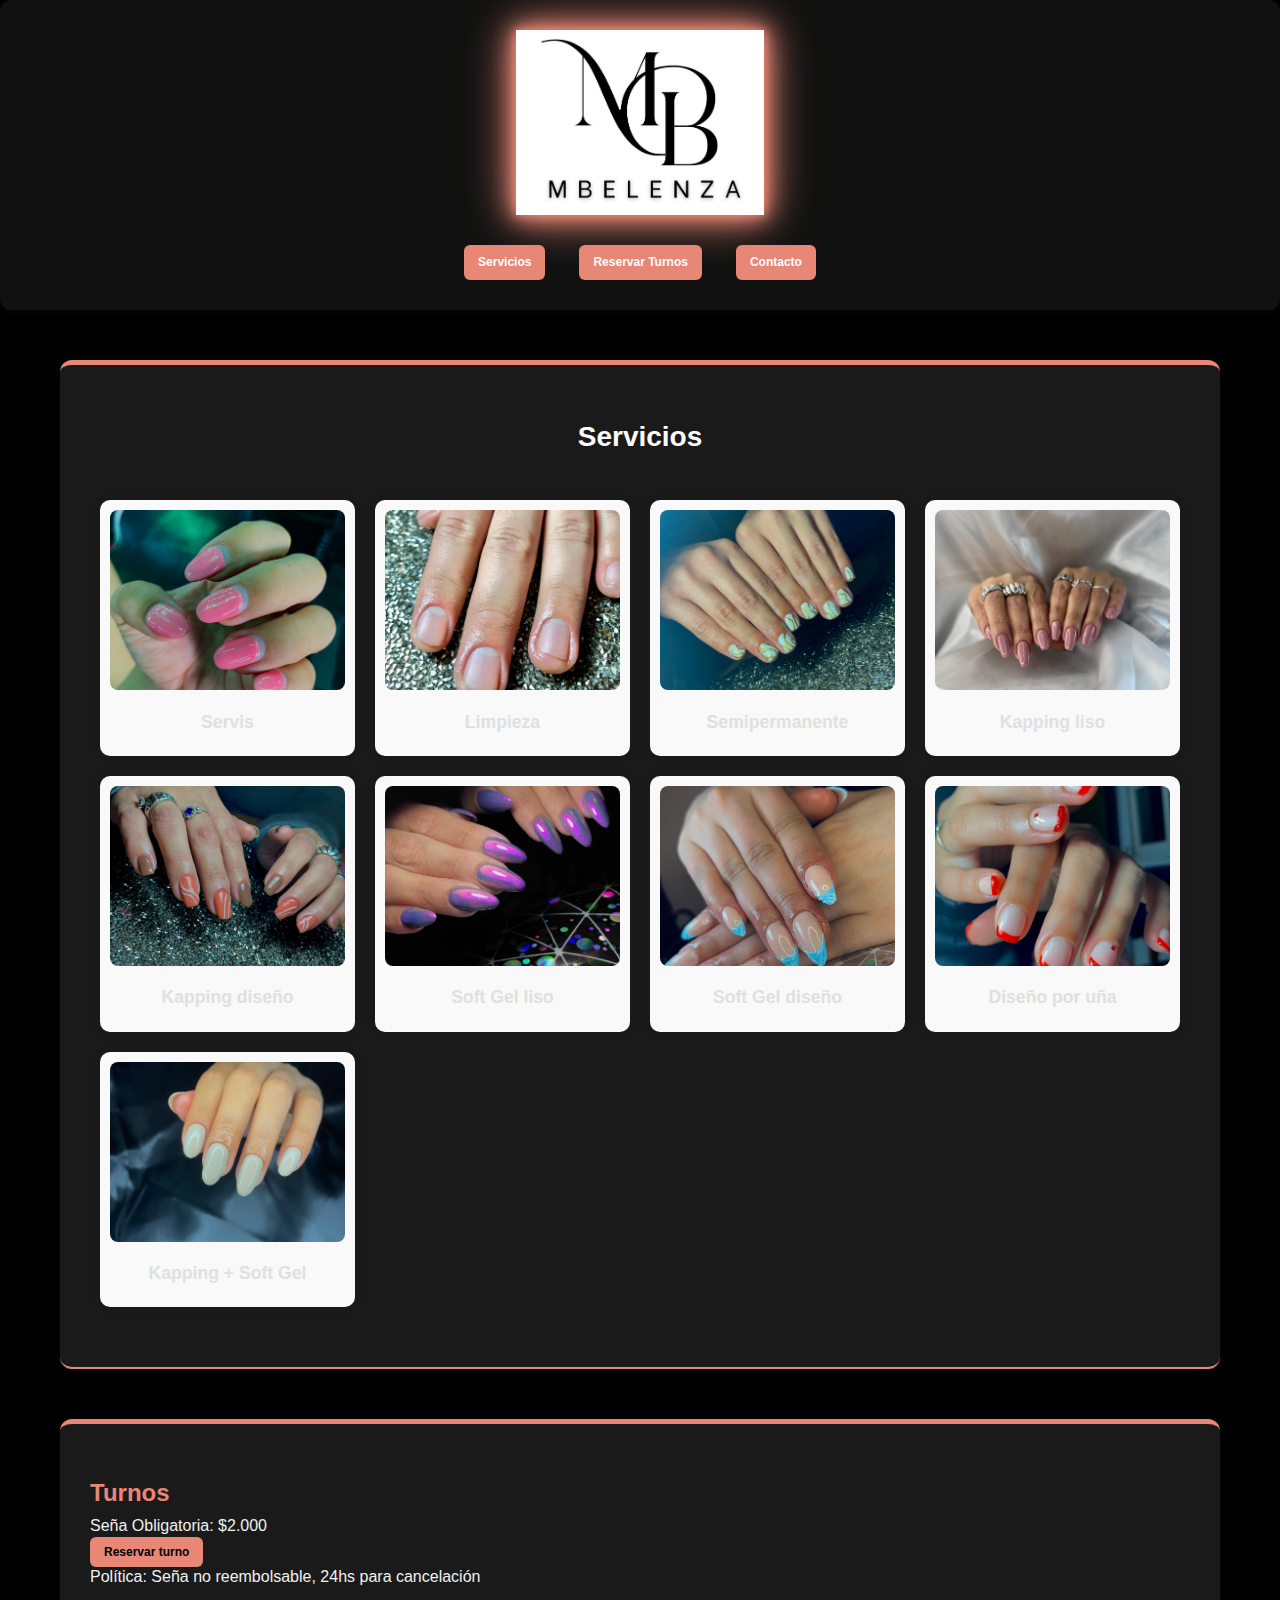
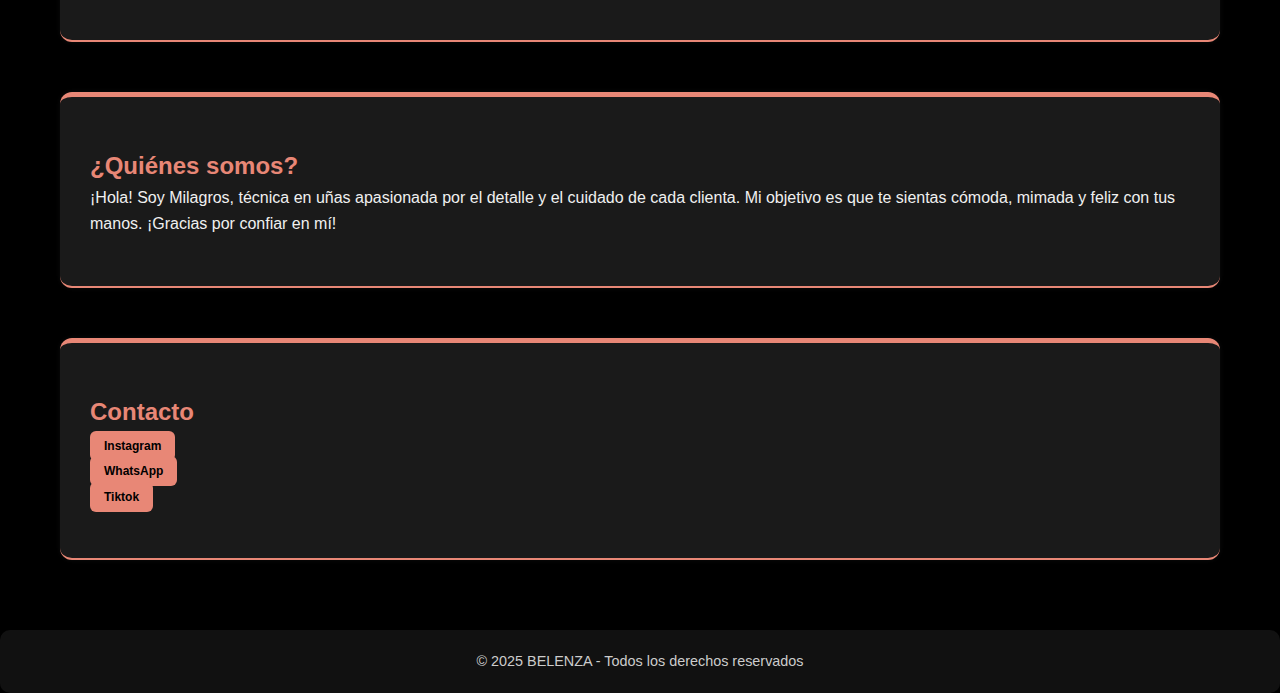
<file: index.html>
<!DOCTYPE html>
<html lang="es">
<head>
  <meta charset="UTF-8" />
  <meta name="viewport" content="width=device-width, initial-scale=1.0"/>
  <title>Belenza</title>
  <link rel="stylesheet" href="proyecto.css" />
  <style>
    body {
      font-family: sans-serif;
      margin: 0;
      padding: 0;
    }

    .grid_container {
      padding: 20px;
    }

    #servicios h2 {
      text-align: center;
      margin-bottom: 30px;
    }

    .servicios-grid {
      display: grid;
      grid-template-columns: repeat(auto-fit, minmax(220px, 1fr));
      gap: 20px;
      padding: 10px;
    }

    .servicio-card {
      background: #f9f9f9;
      border-radius: 10px;
      overflow: hidden;
      box-shadow: 0 0 10px rgba(0, 0, 0, 0.1);
      text-align: center;
      cursor: pointer;
      transition: transform 0.3s;
    }

    .servicio-card:hover {
      transform: scale(1.05);
    }

    .servicio-card img {
      width: 100%;
      height: 180px;
      object-fit: cover;
    }

    .servicio-card h3 {
      margin: 10px 0;
      font-size: 1.1rem;
    }

    /* MODAL */
    .modal {
      display: none;
      position: fixed;
      z-index: 1000;
      left: 0;
      top: 0;
      width: 100vw;
      height: 100vh;
      overflow: auto;
      background-color: rgba(0, 0, 0, 0.6);
    }

    .modal-content {
      background-color: #fff;
      margin: 10% auto;
      padding: 20px;
      border-radius: 10px;
      width: 90%;
      max-width: 500px;
      position: relative;
      animation: fadeIn 0.3s ease-in-out;
    }

    .close {
      position: absolute;
      top: 10px;
      right: 20px;
      font-size: 28px;
      cursor: pointer;
      color: #333;
    }

    @keyframes fadeIn {
      from { opacity: 0; transform: scale(0.9); }
      to { opacity: 1; transform: scale(1); }
    }
  </style>
</head>
<body>

<header>
  <h1>
    <img src="img/img.jpg" alt="logo" class="logo-neon" width="20%" />
  </h1>
  <nav>
    <a href="#servicios">Servicios</a>
    <a href="reservarTurno.html">Reservar Turnos</a>
    <a href="#contacto">Contacto</a>
  </nav>
</header>

<div class="grid_container">
  <section id="servicios">
    <h2>Servicios</h2>
    <div class="servicios-grid">

      <!-- Tarjetas con onclick -->
      <div class="servicio-card" onclick="mostrarModal('servis')">
        <img src="img/servis.jpg" alt="Servis">
        <h3>Servis</h3>
      </div>

      <div class="servicio-card" onclick="mostrarModal('limpieza')">
        <img src="img/limpieza.jpg" alt="Limpieza">
        <h3>Limpieza</h3>
      </div>

      <div class="servicio-card" onclick="mostrarModal('semis')">
        <img src="img/semis_cortas_diseño.jpg" alt="Semis">
        <h3>Semipermanente</h3>
      </div>

      <div class="servicio-card" onclick="mostrarModal('kapping_liso')">
        <img src="img/kapping_liso_largas.jpg" alt="Kapping liso">
        <h3>Kapping liso</h3>
      </div>

      <div class="servicio-card" onclick="mostrarModal('kapping_diseño')">
        <img src="img/kapping_diseño_largas.jpg" alt="Kapping diseño">
        <h3>Kapping diseño</h3>
      </div>

      <div class="servicio-card" onclick="mostrarModal('softgel_liso')">
        <img src="img/softgel_liso_largas.jpg" alt="Soft Gel liso">
        <h3>Soft Gel liso</h3>
      </div>

      <div class="servicio-card" onclick="mostrarModal('softgel_diseño')">
        <img src="img/softgel_largas_diseño.jpg" alt="Soft Gel diseño">
        <h3>Soft Gel diseño</h3>
      </div>

      <div class="servicio-card" onclick="mostrarModal('diseño')">
        <img src="img/kappingcortas_diseño.jpg" alt="Diseño por uña">
        <h3>Diseño por uña</h3>
      </div>

      <div class="servicio-card" onclick="mostrarModal('combo')">
        <img src="img/kapping_mas_softgel.jpg" alt="Kapping + Soft Gel">
        <h3>Kapping + Soft Gel</h3>
      </div>

    </div>
  </section>

  <!-- MODAL -->
  <div id="modal" class="modal">
    <div class="modal-content">
      <span class="close" onclick="cerrarModal()">&times;</span>
      <h3 id="modal-titulo"></h3>
      <p id="modal-precio"></p>
      <p id="modal-duracion"></p>
      <p id="modal-descripcion"></p>
    </div>
  </div>

  <!-- Otras secciones -->
  <section id="reservar_turno">
    <h2>Turnos</h2>
    <p>Seña Obligatoria: $2.000</p>
    <a href="reservarTurno.html">Reservar turno</a>
    <p>Política: Seña no reembolsable, 24hs para cancelación</p>
  </section>

  <section id="presentacion">
    <h2>¿Quiénes somos?</h2>
    <p>
      ¡Hola! Soy Milagros, técnica en uñas apasionada por el detalle y el cuidado de cada clienta.
      Mi objetivo es que te sientas cómoda, mimada y feliz con tus manos.
      ¡Gracias por confiar en mí!
    </p>
  </section>

  <section id="contacto">
    <h2>Contacto</h2>
    <a href="https://www.instagram.com/belenza.oficial/">Instagram</a><br>
    <a href="https://web.whatsapp.com/">WhatsApp</a><br>
    <a href="https://www.tiktok.com/@belenzaofi">Tiktok</a>
  </section>
</div>

<footer>
  <p>© 2025 BELENZA - Todos los derechos reservados</p>
</footer>

<script>
  const servicios = {
    servis: {
      titulo: "Servis",
      precio: "Precio uñas cortas: $4.000",
      duracion: "Duración: 40 min",
      descripcion: "Reparación rápida para mantener tu esmaltado impecable entre sesiones. Ideal para retoques."
    },
    limpieza: {
      titulo: "Limpieza",
      precio: "Precio: $7.000",
      duracion: "Duración: 40 min",
      descripcion: "Incluye corte, limado, empuje de cutículas y fortalecedor. Ideal para mantener las uñas sanas y prolijas."
    },
    semis: {
      titulo: "Semipermanente liso/diseño",
      precio: "Precio: $9.000",
      duracion: "Duración: 1h 20min",
      descripcion: "Color brillante que dura hasta 3 semanas. Perfecto para quienes quieren practicidad y elegancia."
    },
    kapping_liso: {
      titulo: "Kapping liso",
      precio: "Cortas: $12.000 · Largas: $13.500",
      duracion: "Duración: 1h 30min",
      descripcion: "Refuerzo con base de gel que fortalece tus uñas naturales sin alargarlas. ¡Prolijidad y resistencia!"
    },
    kapping_diseño: {
      titulo: "Kapping con diseño",
      precio: "Cortas: $13.500 · Largas: $14.500",
      duracion: "Duración: 1h 50min",
      descripcion: "Refuerzo de gel con diseños personalizados. Prolijidad, resistencia y creatividad."
    },
    softgel_liso: {
      titulo: "Soft Gel liso",
      precio: "Cortas: $15.000 · Largas: $16.500",
      duracion: "Duración: 1h 40min",
      descripcion: "Extensiones flexibles y livianas. Cómodas para el día a día, con un acabado natural."
    },
    softgel_diseño: {
      titulo: "Soft Gel con diseño",
      precio: "Cortas: $16.500 · Largas: $17.500",
      duracion: "Duración: 1h 40min",
      descripcion: "Extensiones flexibles con diseño incluido. Livianas, elegantes y a tu gusto."
    },
    diseño: {
      titulo: "Diseño por uña",
      precio: "$1.000 por uña",
      duracion: "Duración: 20 min (aprox)",
      descripcion: "Diseños personalizados a tu estilo. Desde lo minimalista hasta lo artístico."
    },
    combo: {
      titulo: "Kapping + Soft Gel",
      precio: "Precio: $14.500",
      duracion: "Duración: 2h",
      descripcion: "Combinación perfecta para uñas fuertes, largas y con excelente terminación."
    }
  };

  function mostrarModal(id) {
    const data = servicios[id];
    document.getElementById("modal-titulo").innerText = data.titulo;
    document.getElementById("modal-precio").innerText = data.precio;
    document.getElementById("modal-duracion").innerText = data.duracion;
    document.getElementById("modal-descripcion").innerText = data.descripcion;
    document.getElementById("modal").style.display = "block";
  }

  function cerrarModal() {
    document.getElementById("modal").style.display = "none";
  }

  window.onclick = function (e) {
    const modal = document.getElementById("modal");
    if (e.target === modal) {
      modal.style.display = "none";
    }
  };
</script>

</body>
</html>
</file>
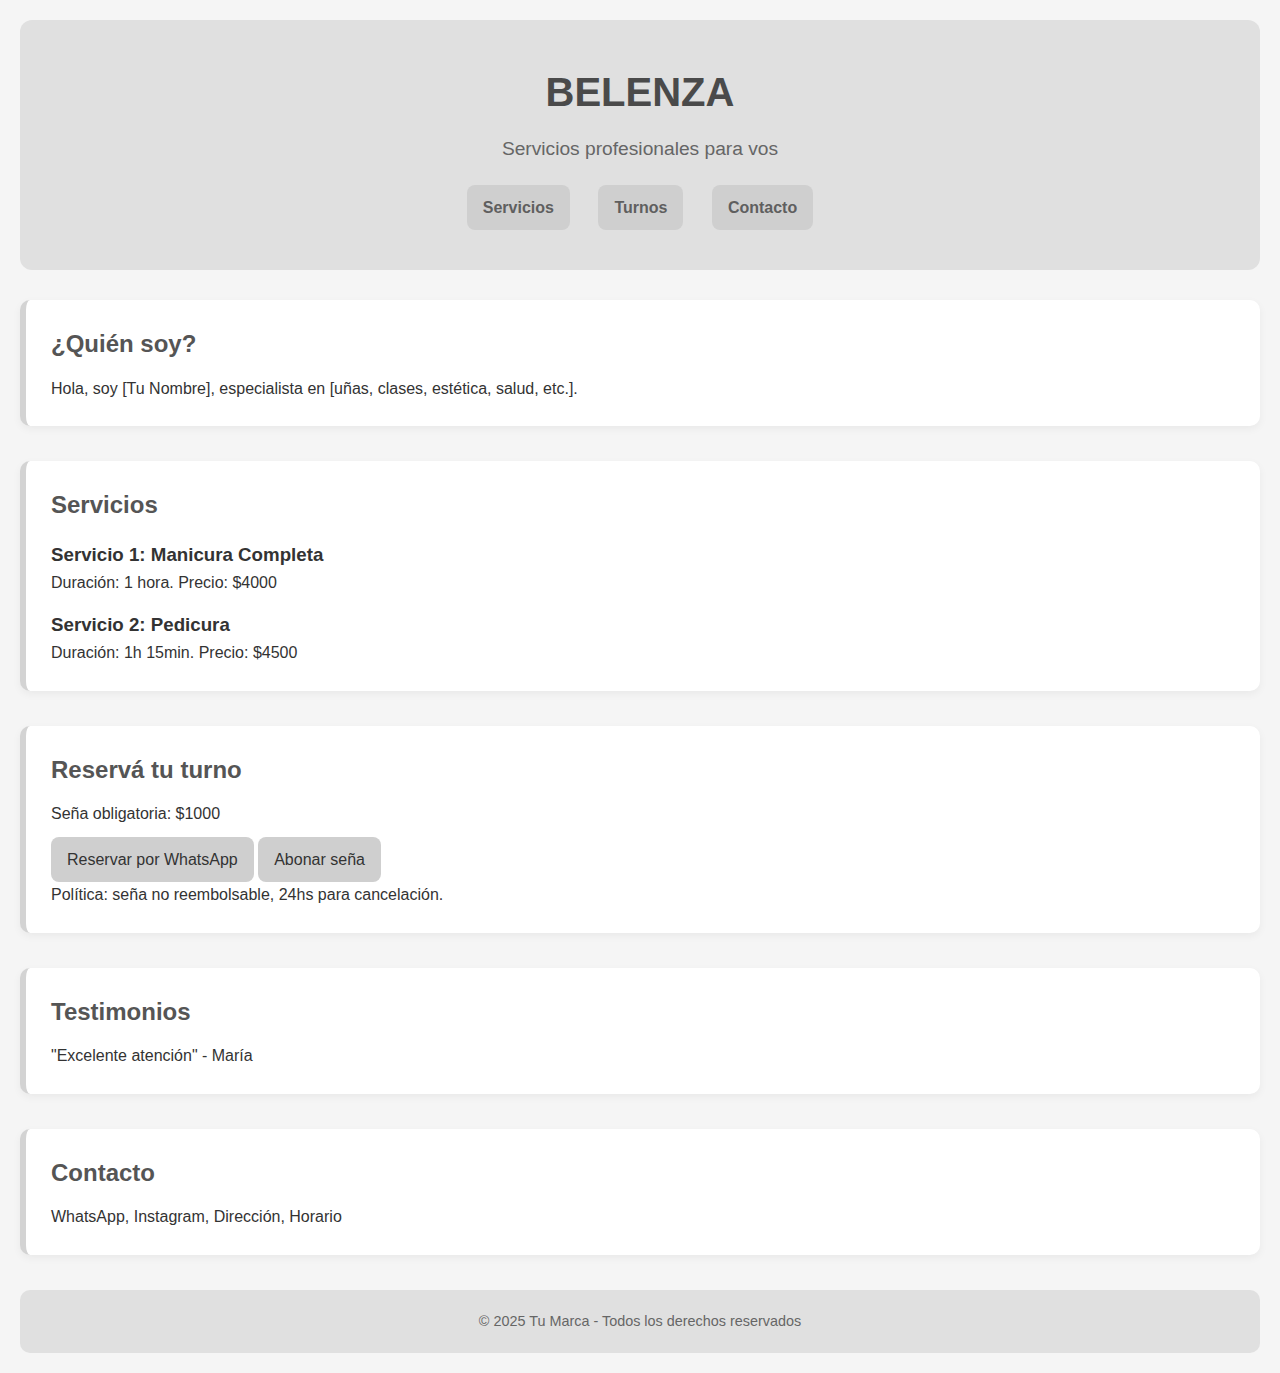
<file: prueba de paginas/index.html>
<!DOCTYPE html>
<html lang="en">
<head>
    <meta charset="UTF-8">
    <meta name="viewport" content="width=device-width, initial-scale=1.0">
    <title>USUARIO</title>
    <link rel="stylesheet" href="css.css">
</head>
<body>
    <header>
            <h1>BELENZA</h1>
            <p>Servicios profesionales para vos</p>
            <nav>
            <a href="#servicios">Servicios</a>
             <a href="#turnos">Turnos</a>
            <a href="#contacto">Contacto</a>
        </nav>
    </header>
            <section id="presentacion">
                 <h2>¿Quién soy?</h2>
                 <p>Hola, soy [Tu Nombre], especialista en [uñas, clases, estética, salud, etc.].</p>
             </section>
            <section id="servicios">
                    <h2>Servicios</h2>
                <div>
                    <h3>Servicio 1: Manicura Completa</h3>
                    <p>Duración: 1 hora. Precio: $4000</p>
                </div>
                <div>
                    <h3>Servicio 2: Pedicura</h3>
                    <p>Duración: 1h 15min. Precio: $4500</p>
                </div>
            </section>
        <section id="turnos">
                <h2>Reservá tu turno</h2>
                <p>Seña obligatoria: $1000</p>
               <a href="#">Reservar por WhatsApp</a>
                <a href="#">Abonar seña</a>
                <p>Política: seña no reembolsable, 24hs para cancelación.</p>
        </section>
        <section>
                <h2>Testimonios</h2>
                <p>"Excelente atención" - María</p>
        </section>
        <section id="contacto">
                <h2>Contacto</h2>
                <p>WhatsApp, Instagram, Dirección, Horario</p>
        </section>
    <footer>
        <p>© 2025 Tu Marca - Todos los derechos reservados</p>
    </footer>
</body>
</html>
</file>
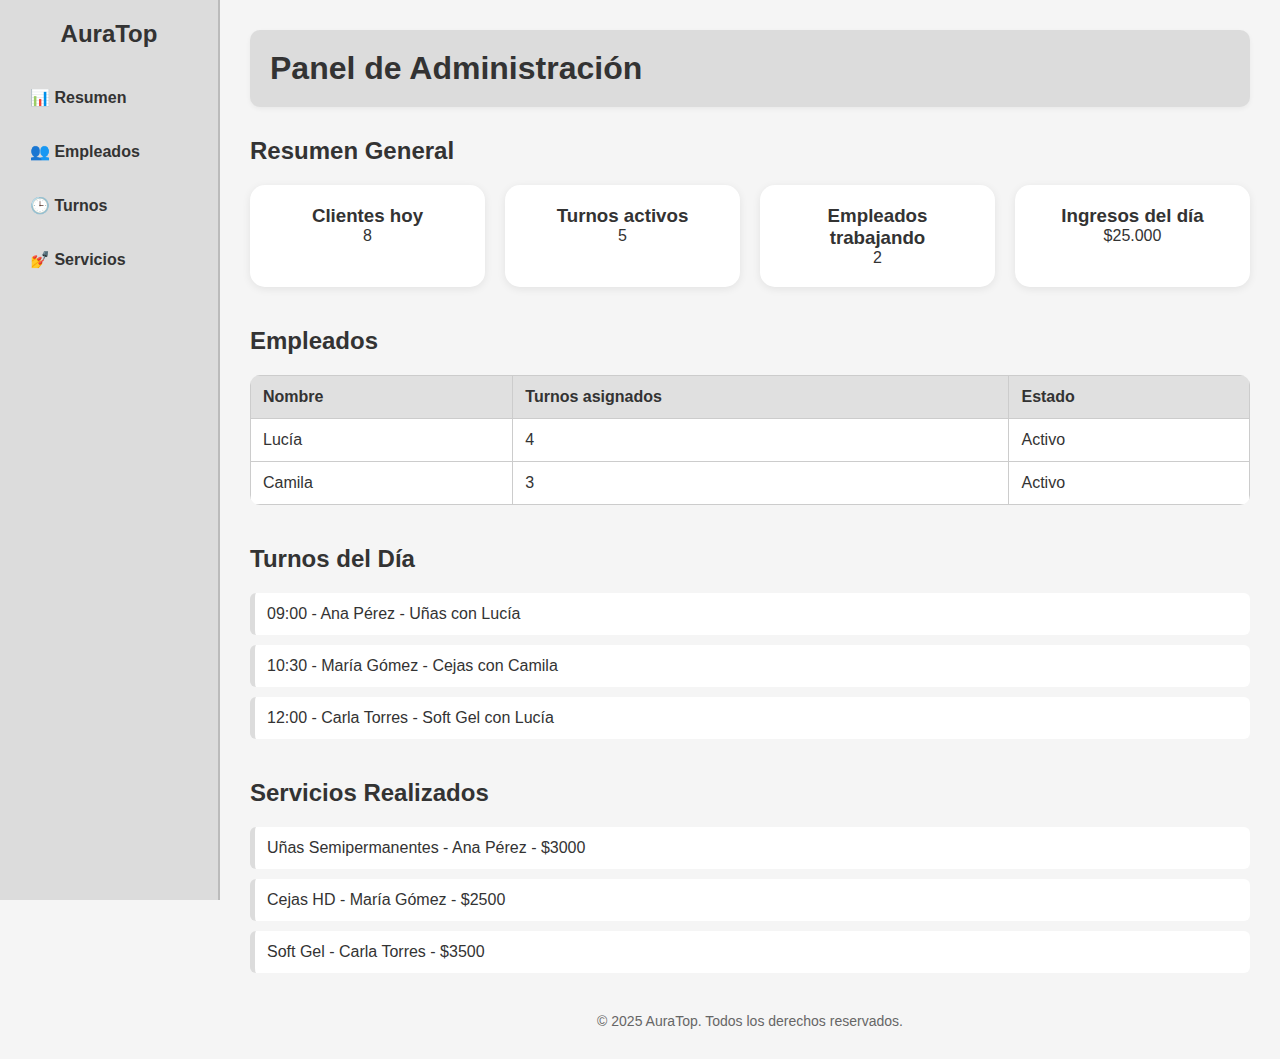
<file: admi.html>
<!DOCTYPE html>
<html lang="es">
<head>
  <meta charset="UTF-8" />
  <meta name="viewport" content="width=device-width, initial-scale=1.0"/>
  <title>Panel de Administración - Empresa</title>
  <link rel="stylesheet" href="admi.css">
</head>
<body>

  <div class="container">

    <!-- Sidebar -->
    <aside class="sidebar">
      <h2 class="logo">AuraTop</h2>
      <nav>
        <ul>
          <li><a href="#resumen">📊 Resumen</a></li>
          <li><a href="#empleados">👥 Empleados</a></li>
          <li><a href="#turnos">🕒 Turnos</a></li>
          <li><a href="#servicios">💅 Servicios</a></li>
        </ul>
      </nav>
    </aside>

    <!-- Contenido principal -->
    <main class="main-content">
      <header class="topbar">
        <h1>Panel de Administración</h1>
      </header>

      <section id="resumen">
        <h2>Resumen General</h2>
        <div class="dashboard-cards">
          <div class="card">
            <h3>Clientes hoy</h3>
            <p>8</p>
          </div>
          <div class="card">
            <h3>Turnos activos</h3>
            <p>5</p>
          </div>
          <div class="card">
            <h3>Empleados trabajando</h3>
            <p>2</p>
          </div>
          <div class="card">
            <h3>Ingresos del día</h3>
            <p>$25.000</p>
          </div>
        </div>
      </section>

      <section id="empleados">
        <h2>Empleados</h2>
        <table>
          <thead>
            <tr>
              <th>Nombre</th>
              <th>Turnos asignados</th>
              <th>Estado</th>
            </tr>
          </thead>
          <tbody>
            <tr>
              <td>Lucía</td>
              <td>4</td>
              <td>Activo</td>
            </tr>
            <tr>
              <td>Camila</td>
              <td>3</td>
              <td>Activo</td>
            </tr>
          </tbody>
        </table>
      </section>

      <section id="turnos">
        <h2>Turnos del Día</h2>
        <ul class="turnos-lista">
          <li>09:00 - Ana Pérez - Uñas con Lucía</li>
          <li>10:30 - María Gómez - Cejas con Camila</li>
          <li>12:00 - Carla Torres - Soft Gel con Lucía</li>
        </ul>
      </section>

      <section id="servicios">
        <h2>Servicios Realizados</h2>
        <ul class="servicios-lista">
          <li>Uñas Semipermanentes - Ana Pérez - $3000</li>
          <li>Cejas HD - María Gómez - $2500</li>
          <li>Soft Gel - Carla Torres - $3500</li>
        </ul>
      </section>

      <footer>
        <p>&copy; 2025 AuraTop. Todos los derechos reservados.</p>
      </footer>

    </main>

  </div>

</body>
</html>
</file>
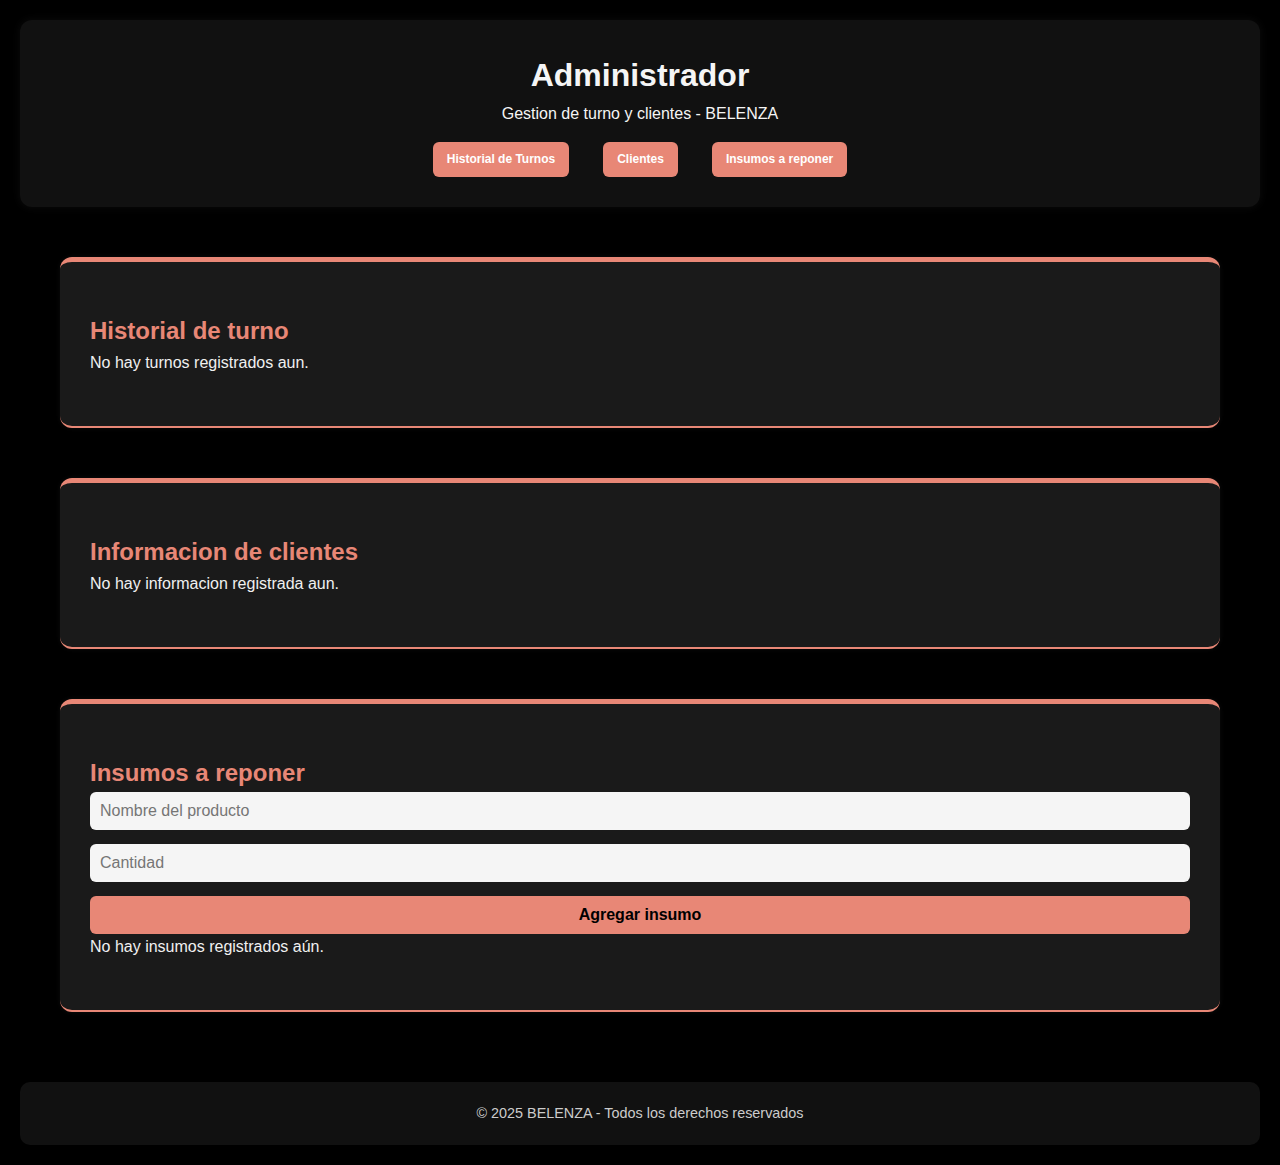
<file: index2.html>
<!DOCTYPE html>
<html lang="en">
<head>
    <meta charset="UTF-8">
    <meta name="viewport" content="width=device-width, initial-scale=1.0">
    <title>Administrador</title>
    <link rel="stylesheet" href="proyecto.css">
</head>
<body>
    <header>
        <h1>Administrador</h1>
        <p>Gestion de turno y clientes - BELENZA</p>    
        <nav>
            <a href="#historial ">Historial de Turnos</a>
            <a href="#clientes">Clientes</a>
            <a href="#insumos">Insumos a reponer</a>
        </nav>
    </header>

    <div class="grid_container">
        <section id="Historial">
            <h2>Historial de turno</h2>
            <div id="listaTurnos">
                <p>No hay turnos registrados aun.</p>
            </div>
        </section>

        <section id="clientes">
            <h2>Informacion de clientes</h2>
            <div id="listaClientes">
                <p>No hay informacion registrada aun.</p>
            </div>
        </section>

        <section id="insumos">
            <h2>Insumos a reponer</h2>

            <form id="formInsumo">
                <input type="text" id="nombreInsumo" placeholder="Nombre del producto" required>
                <input type="number" id="cantidadInsumo" placeholder="Cantidad" required min="0">
                <button type="submit">Agregar insumo</button>
            </form>

            <div id="listaInsumos">
                <p>No hay insumos registrados aún.</p>
            </div>
        </section>
    </div>

    <footer>
        <p>© 2025 BELENZA - Todos los derechos reservados</p>
    </footer>
<script>
    // Mostrar Turnos
    const Turnos = JSON.parse(localStorage.getItem("turnosBelenza")) || [];
    const contenedorTurnos = document.getElementById("listaTurnos");
    const contenedorClientes = document.getElementById("listaClientes");

    if (Turnos.length > 0) {
        contenedorTurnos.innerHTML = "";
        contenedorClientes.innerHTML = "";

        Turnos.forEach(turno => {
            const item = document.createElement("div");
            item.style.borderBottom = "1px solid #ccc";
            item.style.marginBottom = "10px";
            item.innerHTML = `
                <strong>Nombre:</strong> ${turno.nombre}<br>
                <strong>Teléfono:</strong> ${turno.telefono}<br>
                <strong>Servicio:</strong> ${turno.servicio}<br>
                <strong>Extra:</strong> ${turno.servicioExtra}<br>
                <strong>Fecha:</strong> ${turno.fecha}<br>
                <strong>Hora:</strong> ${turno.hora}<br>
                <strong>Alergias:</strong> ${turno.alergia || "No informado"}<br>
            `;
            contenedorTurnos.appendChild(item);

            const clienteItem = document.createElement("div");
            clienteItem.style.borderBottom = "1px dashed #aaa";
            clienteItem.style.marginBottom = "10px";
            clienteItem.textContent = `${turno.nombre} (${turno.telefono}) - ${turno.servicio} el ${turno.fecha} a las ${turno.hora}`;
            contenedorClientes.appendChild(clienteItem);
        });
    }

    // Insumos
    let insumos = JSON.parse(localStorage.getItem("insumosBelenza")) || [];
    const contenedorInsumos = document.getElementById("listaInsumos");
    const form = document.getElementById("formInsumo");
    const nombreInput = document.getElementById("nombreInsumo");
    const cantidadInput = document.getElementById("cantidadInsumo");

    function guardarInsumos() {
        localStorage.setItem("insumosBelenza", JSON.stringify(insumos));
    }

    function mostrarInsumos() {
        contenedorInsumos.innerHTML = "";
        if (insumos.length === 0) {
            contenedorInsumos.innerHTML = "<p>No hay insumos registrados aún.</p>";
            return;
        }

        insumos.forEach((insumo, index) => {
            const div = document.createElement("div");
            div.style.marginBottom = "10px";
            let estado = insumo.cantidad <= 2
                ? "<span style='color:red'>⚠ Reponer</span>"
                : "<span style='color:green'>✔ Ok</span>";

            div.innerHTML = `
                <strong>Producto:</strong> ${insumo.nombre}<br>
                <strong>Cantidad actual:</strong> ${insumo.cantidad} unidades<br>
                <strong>Estado:</strong> ${estado}<br>
                <button onclick="eliminarInsumo(${index})">🗑 Eliminar</button>
                <button onclick="editarInsumo(${index})">✏ Editar cantidad</button>
            `;
            contenedorInsumos.appendChild(div);
        });
    }

    form.addEventListener("submit", function (e) {
        e.preventDefault();

        const nombre = nombreInput.value.trim();
        const cantidad = parseInt(cantidadInput.value);

        if (nombre && cantidad >= 0) {
            insumos.push({ nombre, cantidad });
            guardarInsumos();
            mostrarInsumos();

            nombreInput.value = "";
            cantidadInput.value = "";
        }
    });

    function eliminarInsumo(index) {
        if (confirm("¿Seguro que querés eliminar este insumo?")) {
            insumos.splice(index, 1);
            guardarInsumos();
            mostrarInsumos();
        }
    }

    function editarInsumo(index) {
        const nuevaCantidad = prompt(`Editar cantidad para "${insumos[index].nombre}"`, insumos[index].cantidad);
        const numero = parseInt(nuevaCantidad);

        if (!isNaN(numero) && numero >= 0) {
            insumos[index].cantidad = numero;
            guardarInsumos();
            mostrarInsumos();
        } else {
            alert("Cantidad inválida.");
        }
    }

    // Mostrar al cargar
    mostrarInsumos();
    let turnos = JSON.parse(localStorage.getItem("turnosBelenza")) || [];
    turnos.push(nuevoTurno);
    localStorage.setItem("turnosBelenza", JSON.stringify(turnos));

</script>

</body>

</html>
</file>
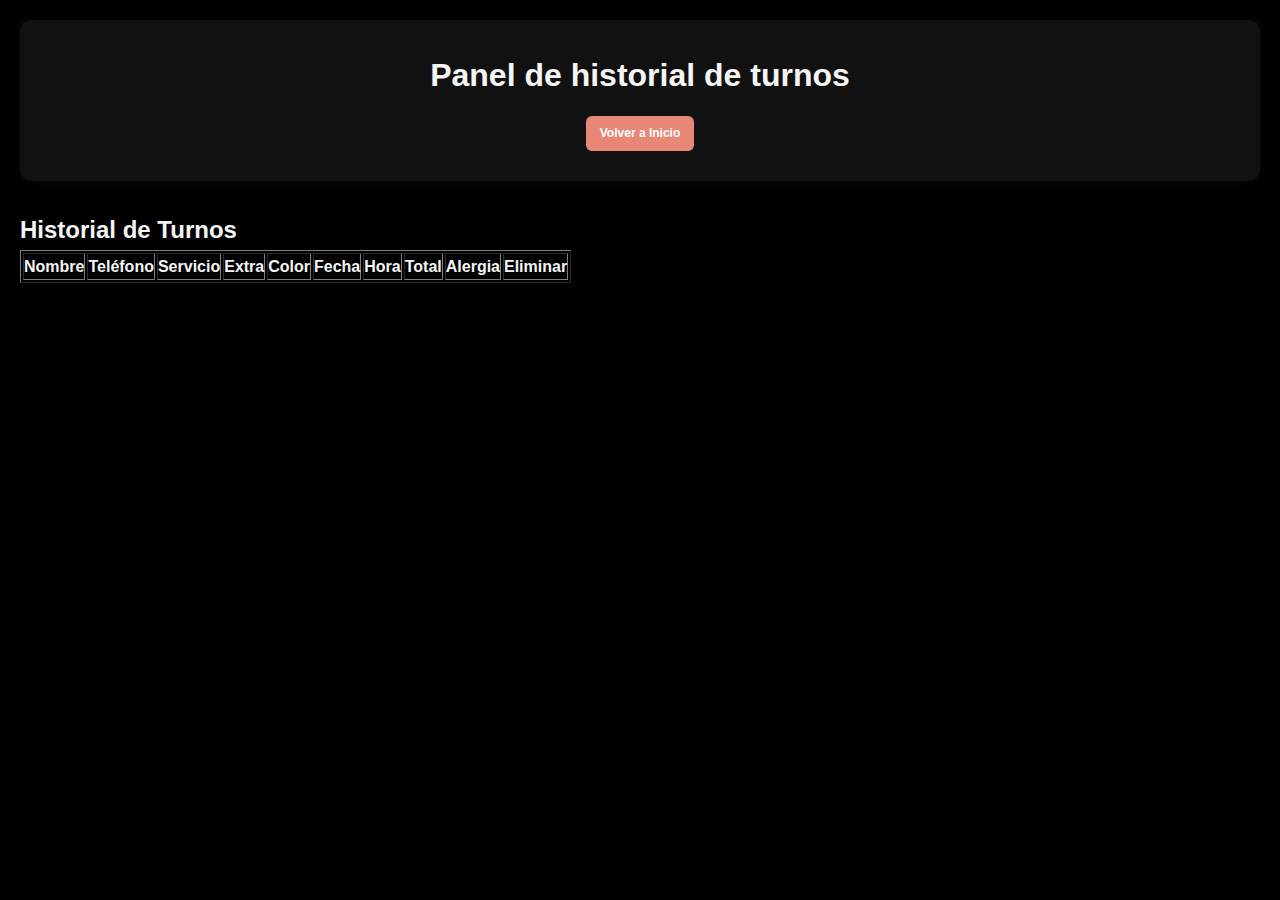
<file: index3.html>
<!DOCTYPE html>
<html lang="es">
<head>
  <meta charset="UTF-8">
  <meta name="viewport" content="width=device-width, initial-scale=1.0">
  <title>Administrador de Turnos - Belenza</title>
  <link rel="stylesheet" href="proyecto.css">
</head>
<body>
  <header>
    <h1>Panel de historial de turnos</h1>
    <nav>
      <a href="index2.html">Volver a Inicio</a>
    </nav>
  </header>

  <main>
    <h2>Historial de Turnos</h2>
    <table border="1">
      <thead>
        <tr>
          <th>Nombre</th>
          <th>Teléfono</th>
          <th>Servicio</th>
          <th>Extra</th>
          <th>Color</th>
          <th>Fecha</th>
          <th>Hora</th>
          <th>Total</th>
          <th>Alergia</th>
          <th>Eliminar</th>
        </tr>
      </thead>
      <tbody id="tabla-turnos"></tbody>
    </table>
  </main>

  <script>
    function cargarTurnos() {
      const turnos = JSON.parse(localStorage.getItem("turnosBelenza")) || [];
      const tabla = document.getElementById("tabla-turnos");
      tabla.innerHTML = ""; // Limpia la tabla antes de cargar nuevos datos

      turnos.forEach((turno, index) => {
        const fila = document.createElement("tr");

        // Validación para evitar errores con turnos incompletos
        const totalMostrar = typeof turno.total === "number" 
          ? `$${turno.total.toLocaleString()}`
          : "No disponible";

        fila.innerHTML = `
          <td>${turno.nombre || "Sin nombre"}</td>
          <td>${turno.telefono || "Sin teléfono"}</td>
          <td>${turno.servicio || "Sin servicio"}</td>
          <td>${turno.servicioExtra || "Sin extra"}</td>
          <td>${turno.color || "No especificado"}</td>
          <td>${turno.fecha || "Sin fecha"}</td>
          <td>${turno.hora || "Sin hora"}</td>
          <td>${totalMostrar}</td>
          <td>${turno.alergia || "No indicado"}</td>
          <td><button onclick="eliminarTurno(${index})">❌</button></td>
        `;

        tabla.appendChild(fila);
      });
    }

    function eliminarTurno(index) {
      const turnos = JSON.parse(localStorage.getItem("turnosBelenza")) || [];
      if (confirm("¿Seguro que querés eliminar este turno?")) {
        turnos.splice(index, 1);
        localStorage.setItem("turnosBelenza", JSON.stringify(turnos));
        cargarTurnos(); // Recarga la tabla
      }
    }

    // Cargar turnos cuando se abra la página
    window.onload = cargarTurnos;
  </script>
</body>
</html>
</file>
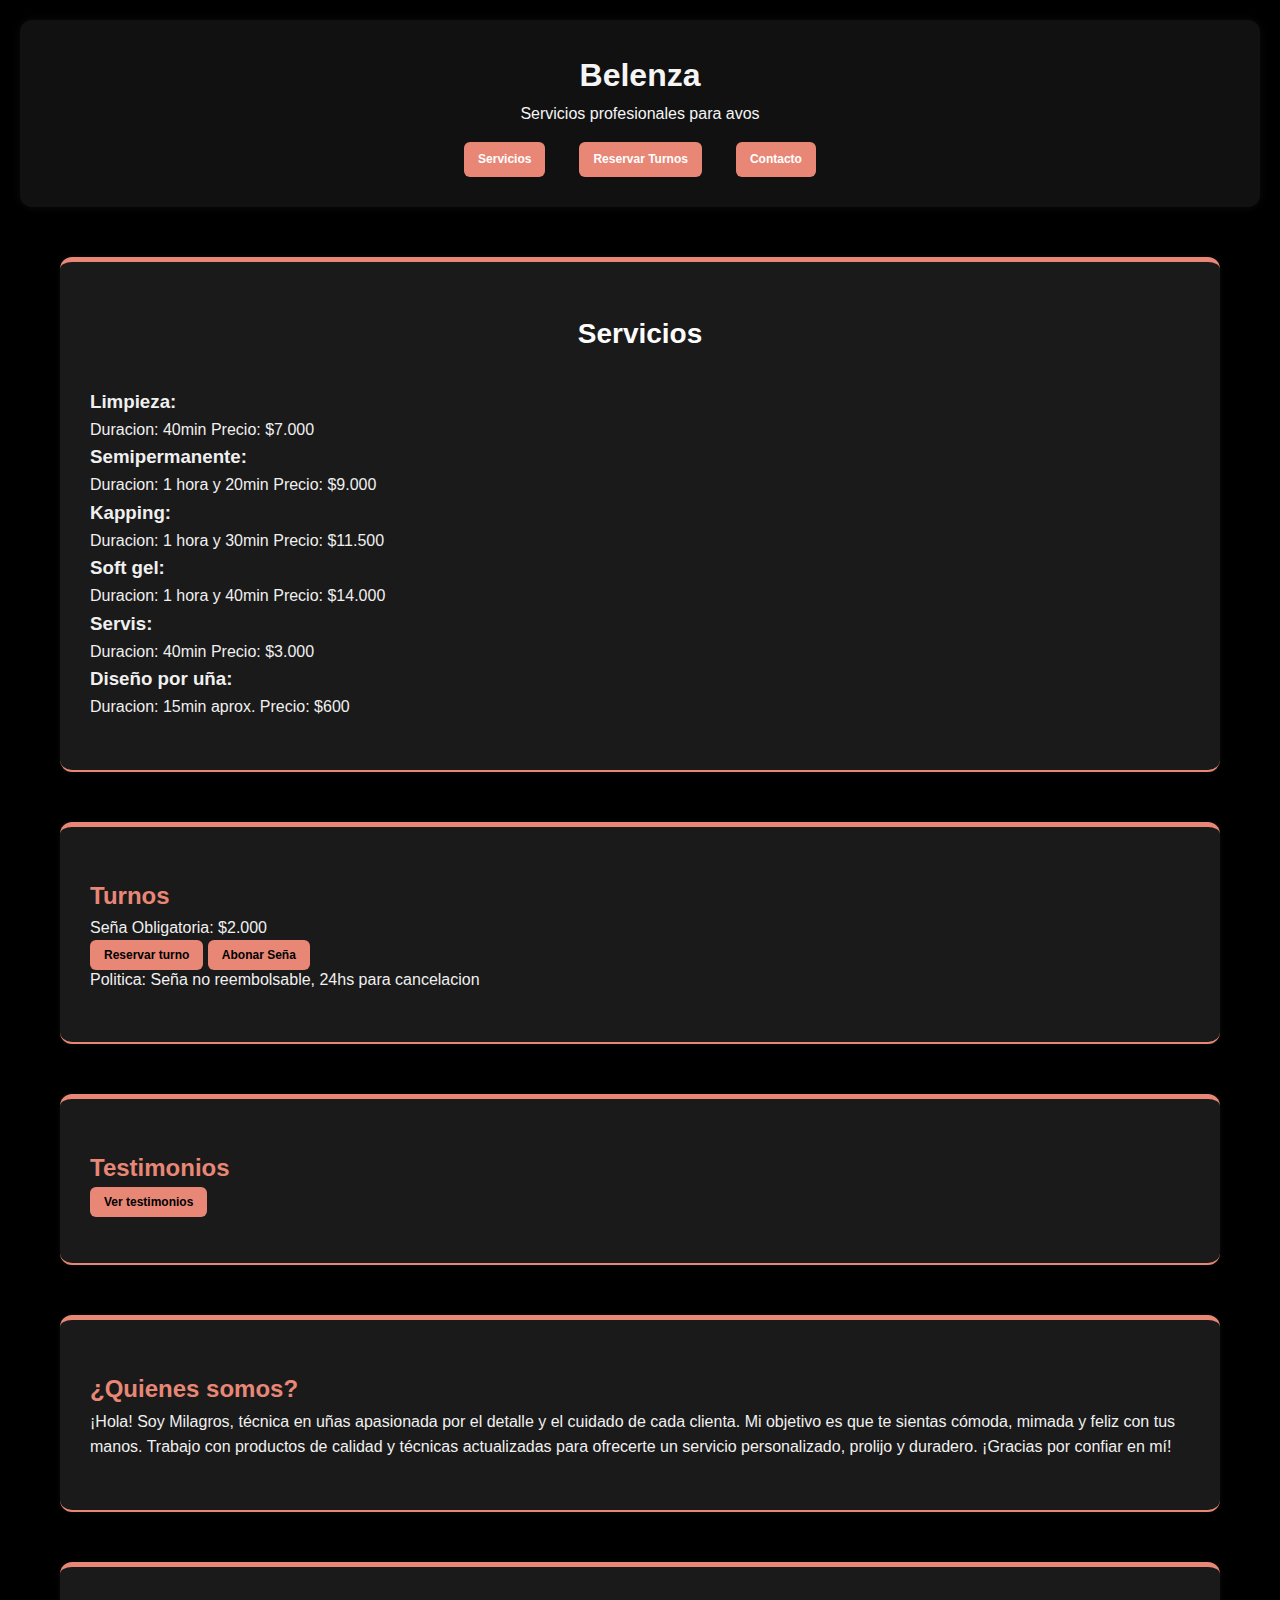
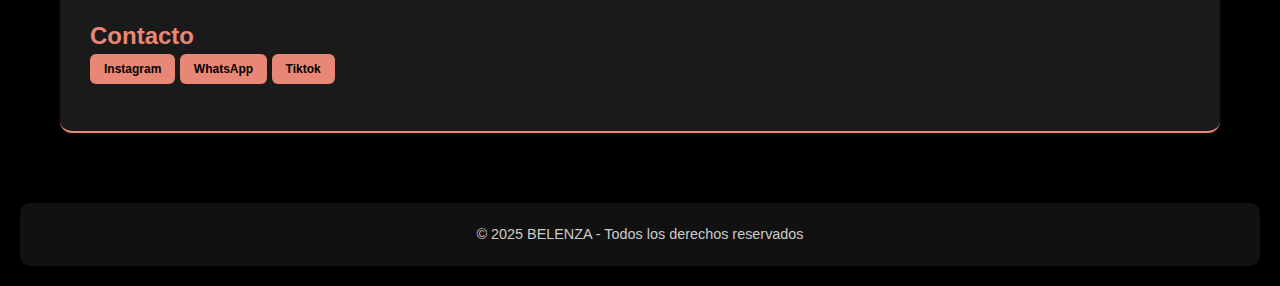
<file: proyecto.html>
<!DOCTYPE html>
<html lang="en">
<head>
    <meta charset="UTF-8">
    <meta name="viewport" content="width=device-width, initial-scale=1.0">
    <title>Belenza</title>
    <link rel="stylesheet" href="proyecto.css">
</head>
<body>
    <header>
        <h1>
            Belenza
        </h1>
   
        <p>
            Servicios profesionales para avos
        </p>
    <nav>
        <a href="#servicios">Servicios</a>
        <a href="reservarTurno.html">Reservar Turnos</a>
        <a href="#contacto">Contacto</a>
    </nav>
    </header>
<div class="grid_container">
    <section id="servicios">
        <h2>
            Servicios
        </h2>
        <div>
            <h3>
                Limpieza:
            </h3>
            <p>
                Duracion: 40min Precio: $7.000
            </p>
        </div>
        <div>
            <h3>
                Semipermanente:
            </h3>
            <p>
                Duracion: 1 hora y 20min Precio: $9.000
            </p>
        </div>
        <div>
            <h3>
                Kapping:
            </h3>
            <p>
                Duracion: 1 hora y 30min Precio: $11.500
            </p>
        </div>
        <div>
            <h3>
                Soft gel:
            </h3>
            <p>
                Duracion: 1 hora y 40min Precio: $14.000
            </p>
        </div>
        <div>
            <h3>
                Servis:
            </h3>
            <p>
                Duracion: 40min  Precio: $3.000
            </p>
        </div>
        <div>
            <h3>Diseño por uña:</h3><p>Duracion: 15min aprox. Precio: $600</p>
        </div>
    </section>


    <section id="reservar_turno">
        <h2>
            Turnos
        </h2>
        <p>
            Seña Obligatoria: $2.000
        </p>
        <a href="reservarTurno.html">Reservar turno</a>
        <a href="#">Abonar Seña</a>
        <p>
            Politica: Seña no reembolsable, 24hs para cancelacion
        </p>
    </section>
    <section id="Testimonios">
        <h2>
            Testimonios 
        </h2>
        <p></p>
        <a  href="reservarTurno.html">Ver testimonios</a>
         
    </section>
    <section id="presentacion">
        <h2>
            ¿Quienes somos?
        </h2>
        <p>
            
            ¡Hola! Soy Milagros, técnica en uñas apasionada por el detalle y el cuidado de cada clienta.
            Mi objetivo es que te sientas cómoda, mimada y feliz con tus manos. Trabajo con productos de calidad y técnicas actualizadas para ofrecerte un servicio personalizado, prolijo y duradero.
            ¡Gracias por confiar en mí!
        </p>
    </section>
    <section id="contacto">
        <h2>
            Contacto
        </h2>
        <a href="https://www.instagram.com/belenza.oficial/">Instagram</a>
        <a href="#">WhatsApp</a>
        <a href="https://www.tiktok.com/@belenzaofi">Tiktok</a>
    </section>
</div>   
    <footer>
        <p>
            © 2025 BELENZA - Todos los derechos reservados
        </p>
    </footer>
</body>
</html>
</file>
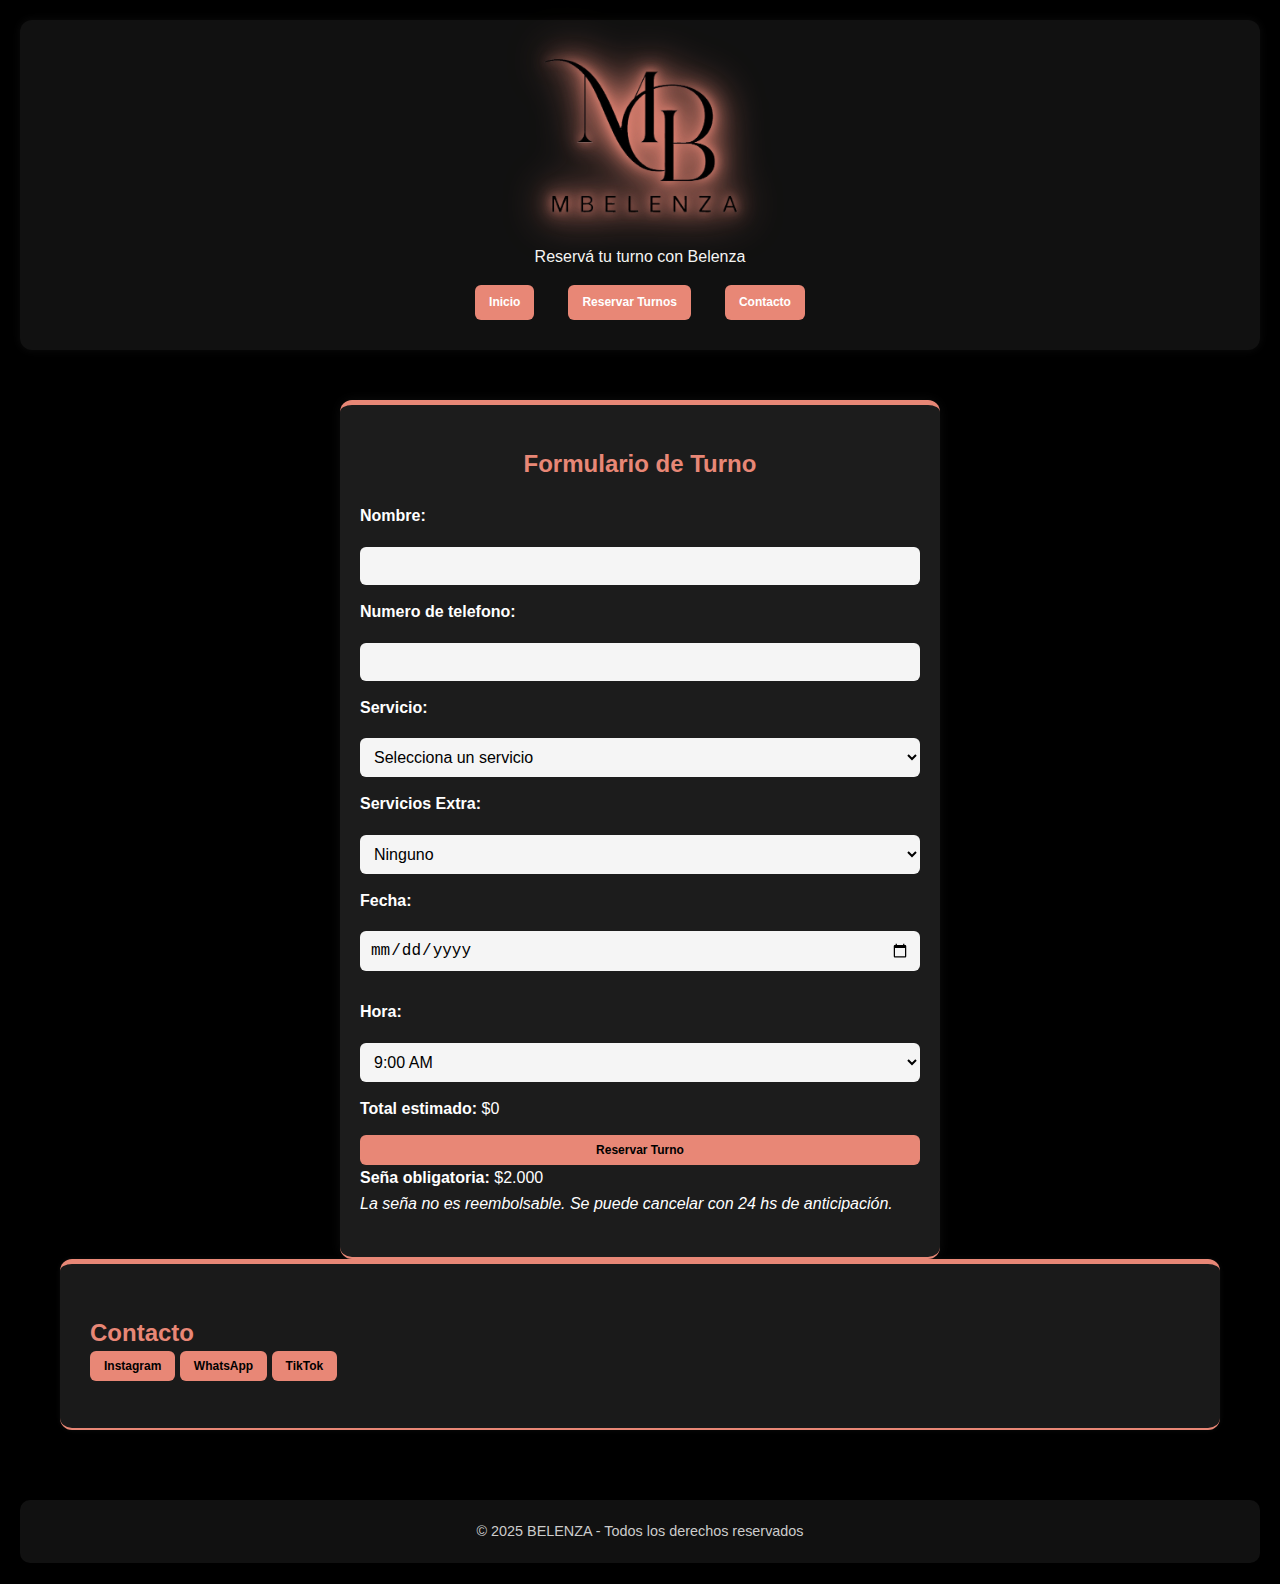
<file: reservarTurno.html>
<!DOCTYPE html>
<html lang="es">
<head>
    <meta charset="UTF-8">
    <meta name="viewport" content="width=device-width, initial-scale=1.0">
    <title>Reservar Turno - Belenza</title>
    <link rel="stylesheet" href="proyecto.css">
</head>
<body>
    <header>
          <h1>
            <img src="img/img-removebg-preview.png" alt="logo" class="logo-neon" width="20%" />
         </h1>
        <p>Reservá tu turno con Belenza</p>
        <nav>
            <a href="index.html">Inicio</a>
            <a href="#formulario">Reservar Turnos</a>
            <a href="#contacto">Contacto</a>
        </nav>
    </header>

    <div class="grid_container">
        <section id="formulario">
            <h2>Formulario de Turno</h2>
            <form id="reservaForm" method="post">
                <label for="nombre">Nombre:</label>
                <input type="text" id="nombre" name="nombre" required minlength="3" >

                <label for="telefono">Numero de telefono:</label>
                <input type="tel" id="telefono" name="telefono" required minlength="10" maxlength="10">

                <label for="servicio">Servicio:</label>
                <select id="servicio" name="servicio" >
                    <option value="SeleccionServis" >Selecciona un servicio</option>
                    <option value="kapping" data-precio="12000" >Kapping liso uñas cortas $12.000</option>
                    <option value="kapping" data-precio="13900" >Kapping liso uñas largas $13.900</option>
                    <option value="kapping" data-precio="13900" >Kapping con diseño uñas cortas $13.900</option>
                    <option value="kapping" data-precio="15000" >Kapping con diseño uñas largas $15.000</option>
                    <option value="soft_gel" data-precio="15500">Soft Gel liso uñas cortas $15.500</option>
                    <option value="soft_gel" data-precio="16500">Soft Gel liso uñas largas $16.500</option>
                    <option value="soft_gel" data-precio="16900" >Soft Gel con diseño uñas cortas$16.900</option>
                    <option value="soft_gel" data-precio="17900" >Soft Gel con diseño uñas largas $17.900</option>
                    <option value="semipermanente" data-precio="14900" >Kapping + Soft gel $14.900</option>
                    <option value="semipermanente" data-precio="9400" >Semipermanente $9.400</option>
                    <option value="limpieza" data-precio="7700" >Limpieza $7.700</option>

                    
                    
                </select>
                <label for="servicio">Servicios Extra:</label>
                <select id="servicioExtra" name="servicioExtra" required>
                    <option value="Ninguno">Ninguno</option>
                    <option value="Servis" data-precio="3800" >servis $3.800</option>
                </select>



                <label for="fecha">Fecha:</label>
                <input type="date" id="fecha" name="fecha" required >
                <small id="fecha-aviso" style="color:red;"></small>


                <label for="hora">Hora:</label>
                    <select name="hora" id="hora">
                        <optgroup label="Turno Mañana">
                        <option value="09:00">9:00 AM</option>
                        <option value="10:00">10:00 AM</option>
                        </optgroup>
                        <optgroup label="Turno Tarde">
                            <option value="18:00">6:00 PM</option>
                            <option value="19:00">7:00 PM</option>
                            <option value="20:00">8:00 PM</option>
                            <option value="21:00">9:00 PM</option>
                        </optgroup>
                    </select>
                    <p><strong>Total estimado:</strong> <span id="total">$0</span></p>


           
                <input type="submit" name="submit" value="Reservar Turno">
            </form>
            <p><strong>Seña obligatoria:</strong> $2.000</p>
            <p><em>La seña no es reembolsable. Se puede cancelar con 24 hs de anticipación.</em></p>
        </section>


        <section id="contacto">
            <h2>Contacto</h2>
            <a href="https://web.whatsapp.com/">Instagram</a>
            <a href="https://www.tiktok.com/@belenzaofi">WhatsApp</a>
            <a href="https://www.instagram.com/belenza.oficial/">TikTok</a>
        </section>
    </div>

    <footer>
        <p>© 2025 BELENZA - Todos los derechos reservados</p>
    </footer>
 <script src="reservarTurno.js"></script>
</body>
</html>
</file>
<file: prueba de paginas/css.css>
* {
    margin: 0;
    padding: 0;
    box-sizing: border-box;
  }

  body {
    font-family: 'Segoe UI', sans-serif;
    background-color: #f5f5f5;
    color: #333;
    line-height: 1.6;
    padding: 20px;
  }

  header {
    background-color: #e0e0e0;
    padding: 40px 20px;
    text-align: center;
    border-radius: 12px;
    margin-bottom: 30px;
  }

  header h1 {
    font-size: 2.5rem;
    color: #4a4a4a;
  }

  header p {
    font-size: 1.2rem;
    margin-top: 10px;
    color: #666;
  }

  nav {
    margin-top: 20px;
  }

  nav a {
    margin: 0 12px;
    text-decoration: none;
    color: #5f5f5f;
    font-weight: bold;
    transition: color 0.3s;
  }

  nav a:hover {
    color: #2c2c2c;
  }

  section {
    background-color: #ffffff;
    padding: 25px;
    border-left: 6px solid #d3d3d3;
    border-radius: 10px;
    box-shadow: 0 3px 8px rgba(0, 0, 0, 0.05);
    margin-bottom: 35px;
  }

  section h2 {
    color: #555;
    margin-bottom: 12px;
  }

  section h3 {
    color: #333;
    margin-top: 15px;
  }

  a {
    display: inline-block;
    margin-top: 10px;
    padding: 10px 16px;
    background-color: #cfcfcf;
    color: #333;
    text-decoration: none;
    border-radius: 8px;
    font-weight: 500;
    transition: background-color 0.3s;
  }

  a:hover {
    background-color: #bfbfbf;
  }

  footer {
    background-color: #e0e0e0;
    text-align: center;
    padding: 20px;
    border-radius: 10px;
    color: #666;
    font-size: 0.9rem;
  }
</file>
<file: proyecto.css>
/* Reset general */
* {
  box-sizing: border-box;
  margin: 0;
  padding: 0;
}

body {
  font-family: sans-serif;
  line-height: 1.6;
     background-color: #000000;
    color: #f5f5f5;
    font-family: 'Segoe UI', sans-serif;
    padding: 20px;
}

/* HEADER */
header {
    background-color: #111;
    padding: 30px 20px;
    text-align: center;
    border-radius: 12px;
    margin-bottom: 30px;
    box-shadow: 0 0 10px rgba(255, 255, 255, 0.05);
}

nav   {
  display: flex;
  justify-content: center;
  flex-wrap: wrap;
  gap: 10px;
  margin-top: 15px;
}
nav a {
    color: #ffffff;
    margin: 0 12px;
    font-weight: bold;
    text-decoration: none;
    transition: color 0.3s;
}

nav a:hover {
    color: #e88776;
}

.logo-neon {
    filter: drop-shadow(0 0 5px #e88776)
            drop-shadow(0 0 10px #e88776)
            drop-shadow(0 0 20px #e88776);
}


.grid_container {
  padding: 20px;
  max-width: 1200px;
  margin: auto;
}


/* SECCIONES */
section {
    background-color: #1a1a1a;
    color: #f0f0f0;
    padding: 50px 30px;
    border-top: 5px solid #e88776;
    border-bottom: 2px solid #e88776;
    border-radius: 12px;
    box-shadow: 0 0 5px rgba(255, 255, 255, 0.05);
    margin-bottom: 50px;
}

section h2 {
    color: #e88776;
}



/* ---------- SERVICIOS ---------- */

#servicios h2 {
  text-align: center;
  font-size: 28px;
  margin-bottom: 30px;
  color: #fdfdfd;
}

/* GRID de tarjetas de servicios */
.servicios-grid {
  display: grid;
  grid-template-columns: repeat(auto-fit, minmax(220px, 1fr));
  gap: 20px;
}

/* Tarjeta individual */
.servicio-card {
  background-color: #1a1a1a;
  border-radius: 12px;
  padding: 10px;
  box-shadow: 0 4px 12px rgba(255, 255, 255, 0.05);
  text-align: center;
  transition: transform 0.3s ease, box-shadow 0.3s ease;
}

.servicio-card:hover {
  transform: scale(1.03);
  box-shadow: 0 6px 16px #e88776;
}

/* Imagen del servicio */
.servicio-card img {
  width: 100%;
  height: 220px;
  object-fit: contain;
  border-radius: 8px;
  background-color: #0e0e0e;
}

/* Título */
.servicio-card h3 {
  margin-top: 12px;
  font-size: 18px;
  color: #e0e0e0;
}

/* BOTONES Y LINKS */
a, input[type="submit"], input[type="button"], .sidebar button {
    background-color: #e88776;
    color: #000;
    padding: 8px 14px;
    font-size: 12px;
    border: none;
    border-radius: 6px;
    font-weight: 600;
    cursor: pointer;
    text-decoration: none;
    transition: background-color 0.3s ease, transform 0.2s ease;
}

a:hover, input[type="submit"]:hover, input[type="button"]:hover, .sidebar button:hover {
    background-color: #efa496;
      transform: scale(1.03);
}

/* MODAL */
.modal {
    display: none;
    position: fixed;
    z-index: 1000;
    left: 0;
    top: 0;
    width: 100vw;
    height: 100vh;
    background-color: rgba(0, 0, 0, 0.7);
}

.modal-content {
    background-color: #1f1f1f;
    color: #f0f0f0;
    margin: 10% auto;
    padding: 20px;
    border-radius: 10px;
    width: 90%;
    max-width: 500px;
    position: relative;
    box-shadow: 0 0 15px #e88776;
    animation: fadeIn 0.3s ease-in-out;
}

.close {
    position: absolute;
    top: 10px;
    right: 20px;
    font-size: 28px;
    cursor: pointer;
    color: #f0f0f0;
}

/* FOOTER */
footer {
    background-color: #111;
    text-align: center;
    padding: 20px;
    border-radius: 10px;
    color: #ccc;
    font-size: 0.9rem;
}






/* FORMULARIO */
#formulario {
  padding: 40px 20px;
  background-color: #1c1c1c;
  color: #fff;
  border-radius: 12px;
  box-shadow: 0 0 12px rgba(255, 255, 255, 0.05);
  max-width: 600px;
  margin: auto;
}

#formulario h2 {
  text-align: center;
  margin-bottom: 20px;
  color: #e88776;
}

form {
  display: flex;
  flex-direction: column;
  gap: 14px;
}

form label {
  font-weight: bold;
  margin-bottom: 4px;
}

form input,
form select,
form button {
  padding: 10px;
  border-radius: 6px;
  border: none;
  font-size: 16px;
  background-color: #f5f5f5;
  color: #000;
}

form button {
  background-color: #e88776;
  color: #000;
  font-weight: bold;
  cursor: pointer;
  transition: background-color 0.3s ease;
}

form button:hover {
  background-color: #ef9e8a;
}



/* ---------- Responsive ---------- */
@media (max-width: 768px) {
  .servicio-card img {
    height: 180px;
  }

  .servicio-card h3 {
    font-size: 16px;
  }

  #servicios h2 {
    font-size: 24px;
  }
}

@media (max-width: 480px) {
  .grid_container {
    padding: 10px;
  }

  .servicios-grid {
    grid-template-columns: 1fr;
  }

  .servicio-card img {
    height: 160px;
  }
    #formulario {
    padding: 20px 10px;
  }

  form {
    width: 100%;
  }
}
</file>
<file: admi.css>
/* Reset */
* {
  margin: 0;
  padding: 0;
  box-sizing: border-box;
}

body {
  font-family: 'Segoe UI', sans-serif;
  background-color: #f5f5f5;
  color: #333;
  display: flex;
  min-height: 100vh;
}

/* Layout principal */
.container {
  display: flex;
  width: 100%;
}

/* Sidebar */
.sidebar {
  width: 220px;
  background-color: #dcdcdc; /* gris pastel */
  padding: 20px;
  position: fixed;
  height: 100vh;
  border-right: 2px solid #bbb;
}

.sidebar .logo {
  font-size: 24px;
  font-weight: bold;
  margin-bottom: 30px;
  color: #333;
  text-align: center;
}

.sidebar nav ul {
  list-style: none;
}

.sidebar nav ul li {
  margin-bottom: 15px;
}

.sidebar nav ul li a {
  color: #333;
  text-decoration: none;
  font-weight: bold;
  display: block;
  padding: 10px;
  border-radius: 8px;
  transition: background 0.2s;
}

.sidebar nav ul li a:hover {
  background-color: #e4e4e4;
}

/* Contenido principal */
.main-content {
  margin-left: 220px;
  padding: 30px;
  flex: 1;
}

/* Encabezado */
.topbar {
  background-color: #dcdcdc;
  padding: 20px;
  border-radius: 10px;
  margin-bottom: 30px;
  box-shadow: 0 2px 5px rgba(0,0,0,0.05);
}

/* Secciones */
section {
  margin-bottom: 40px;
}

h2 {
  margin-bottom: 20px;
}

/* Cards del resumen */
.dashboard-cards {
  display: grid;
  grid-template-columns: repeat(auto-fit, minmax(180px, 1fr));
  gap: 20px;
}

.card {
  background-color: #ffffff;
  padding: 20px;
  border-radius: 15px;
  box-shadow: 0 2px 8px rgba(0,0,0,0.08);
  text-align: center;
  transition: transform 0.2s ease;
}

.card:hover {
  transform: scale(1.02);
}

/* Tablas */
table {
  width: 100%;
  border-collapse: collapse;
  background-color: #fff;
  border-radius: 10px;
  overflow: hidden;
}

thead {
  background-color: #e0e0e0;
}

th, td {
  padding: 12px;
  text-align: left;
  border: 1px solid #ccc;
}

/* Listas */
.turnos-lista,
.servicios-lista {
  list-style: none;
  padding-left: 0;
}

.turnos-lista li,
.servicios-lista li {
  background-color: #ffffff;
  padding: 12px;
  margin-bottom: 10px;
  border-left: 5px solid #dcdcdc;
  border-radius: 6px;
}

/* Footer */
footer {
  margin-top: 40px;
  text-align: center;
  font-size: 14px;
  color: #666;
}

/* Responsive */
@media screen and (max-width: 768px) {
  .sidebar {
    position: static;
    width: 100%;
    height: auto;
    display: flex;
    flex-direction: row;
    overflow-x: auto;
  }

  .sidebar nav ul {
    display: flex;
    gap: 10px;
    flex-wrap: nowrap;
  }

  .sidebar nav ul li {
    margin-bottom: 0;
  }

  .main-content {
    margin-left: 0;
    padding: 20px;
  }
}
</file>
